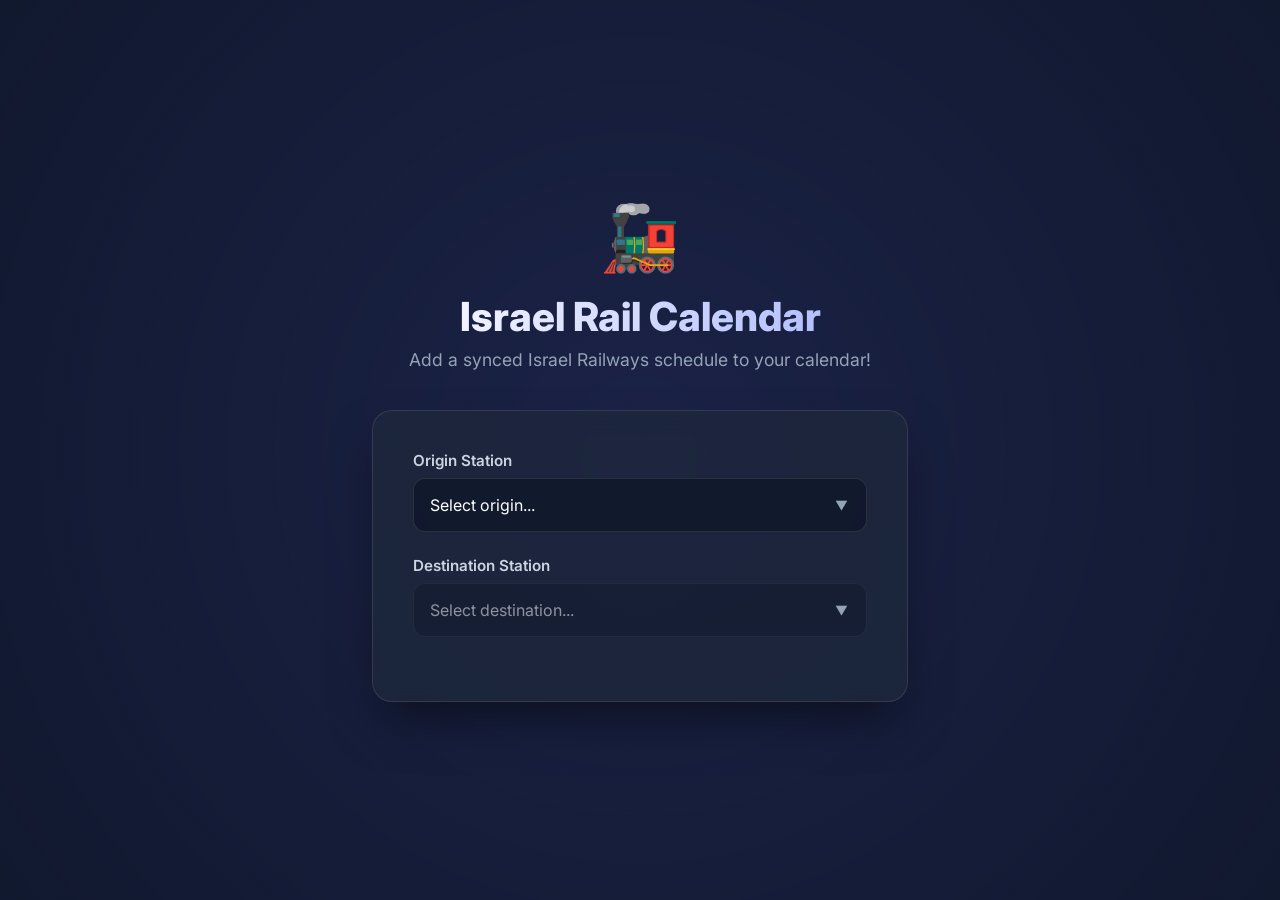
<file: index.html>
<!doctype html>
<html lang="en">
  <head>
    <meta charset="UTF-8" />
    <meta name="viewport" content="width=device-width, initial-scale=1.0" />
    <title>Israel Rail Calendar Generator</title>
    <link
      href="https://fonts.googleapis.com/css2?family=Inter:wght@400;600;800&display=swap"
      rel="stylesheet"
    />
    <link rel="stylesheet" href="style.css" />
    <link rel="icon" type="image/png" href="favicon.png" />

    <!-- Open Graph Meta Tags for WhatsApp and Social Media Previews -->
    <meta property="og:title" content="Israel Rail Calendar" />
    <meta
      property="og:description"
      content="Select your route to generate real-time calendar subscription links."
    />
    <meta
      property="og:image"
      content="https://ben-sembira-1.github.io/israeli-rail-realtime-calendar/og_train_logo.png"
    />
    <meta property="og:image:width" content="480" />
    <meta property="og:image:height" content="480" />
    <meta
      property="og:url"
      content="https://ben-sembira-1.github.io/israeli-rail-realtime-calendar/"
    />
    <meta property="og:type" content="website" />
  </head>
  <body>
    <div class="background-anim"></div>
    <main class="container">
      <header>
        <div class="logo">🚂</div>
        <h1>Israel Rail Calendar</h1>
        <p>Add a synced Israel Railways schedule to your calendar!</p>
      </header>

      <section class="glass-card">
        <div class="form-group">
          <label for="origin">Origin Station</label>
          <div class="select-wrapper">
            <select id="origin">
              <option value="" disabled selected>Select origin...</option>
            </select>
          </div>
        </div>

        <div class="form-group">
          <label for="destination">Destination Station</label>
          <div class="select-wrapper">
            <select id="destination" disabled>
              <option value="" disabled selected>Select destination...</option>
            </select>
          </div>
        </div>

        <div id="results" class="results hidden">
          <h2 class="route-title">Outbound Trip</h2>
          <div class="url-card">
            <div class="url-header">
              <h3>All Trains</h3>
              <span class="badge">Comprehensive</span>
            </div>
            <div class="input-group">
              <input type="text" id="all-url" readonly />
              <button class="copy-btn" data-target="all-url">Copy</button>
            </div>
            <div class="action-buttons">
              <a
                href="#"
                id="all-google-btn"
                target="_blank"
                class="calendar-btn google-btn"
                >Add to Google Calendar</a
              >
              <a href="#" id="all-default-btn" class="calendar-btn default-btn"
                >Add to Apple/Outlook</a
              >
            </div>
          </div>

          <details class="advanced-box">
            <summary>Advanced Options</summary>
            <div class="url-card">
              <div class="url-header">
                <h3>First & Last Trains</h3>
                <span class="badge warning">Crucial</span>
              </div>
              <div class="input-group">
                <input type="text" id="first-last-url" readonly />
                <button class="copy-btn" data-target="first-last-url">
                  Copy
                </button>
              </div>
              <div class="action-buttons">
                <a
                  href="#"
                  id="first-last-google-btn"
                  target="_blank"
                  class="calendar-btn google-btn"
                  >Add to Google Calendar</a
                >
                <a
                  href="#"
                  id="first-last-default-btn"
                  class="calendar-btn default-btn"
                  >Add to Apple/Outlook</a
                >
              </div>
            </div>
          </details>

          <div id="return-section">
            <h2 class="route-title return-title">Return Trip</h2>
            <div class="url-card">
              <div class="url-header">
                <h3>All Trains</h3>
                <span class="badge">Comprehensive</span>
              </div>
              <div class="input-group">
                <input type="text" id="return-all-url" readonly />
                <button class="copy-btn" data-target="return-all-url">
                  Copy
                </button>
              </div>
              <div class="action-buttons">
                <a
                  href="#"
                  id="return-all-google-btn"
                  target="_blank"
                  class="calendar-btn google-btn"
                  >Add to Google Calendar</a
                >
                <a
                  href="#"
                  id="return-all-default-btn"
                  class="calendar-btn default-btn"
                  >Add to Apple/Outlook</a
                >
              </div>
            </div>

            <details class="advanced-box">
              <summary>Advanced Options</summary>
              <div class="url-card">
                <div class="url-header">
                  <h3>First & Last Trains</h3>
                  <span class="badge warning">Crucial</span>
                </div>
                <div class="input-group">
                  <input type="text" id="return-first-last-url" readonly />
                  <button class="copy-btn" data-target="return-first-last-url">
                    Copy
                  </button>
                </div>
                <div class="action-buttons">
                  <a
                    href="#"
                    id="return-first-last-google-btn"
                    target="_blank"
                    class="calendar-btn google-btn"
                    >Add to Google Calendar</a
                  >
                  <a
                    href="#"
                    id="return-first-last-default-btn"
                    class="calendar-btn default-btn"
                    >Add to Apple/Outlook</a
                  >
                </div>
              </div>
            </details>
          </div>
        </div>
      </section>
    </main>
    <script src="app.js"></script>
  </body>
</html>
</file>
<file: style.css>
:root {
  --primary: #6366f1;
  --primary-dark: #4f46e5;
  --bg-dark: #0f172a;
  --glass-bg: rgba(30, 41, 59, 0.7);
  --glass-border: rgba(255, 255, 255, 0.1);
  --text-main: #f8fafc;
  --text-muted: #94a3b8;
}

* {
  box-sizing: border-box;
  margin: 0;
  padding: 0;
}

body {
  font-family: "Inter", sans-serif;
  background-color: var(--bg-dark);
  color: var(--text-main);
  min-height: 100vh;
  display: flex;
  justify-content: center;
  align-items: center;
  overflow-x: hidden;
}

/* Dynamic Gradient Background */
.background-anim {
  position: fixed;
  top: -50%;
  left: -50%;
  width: 200%;
  height: 200%;
  background: radial-gradient(
    circle at 50% 50%,
    rgba(99, 102, 241, 0.15),
    rgba(15, 23, 42, 1) 60%
  );
  z-index: -1;
  animation: pulse 15s ease-in-out infinite alternate;
}

@keyframes pulse {
  0% {
    transform: scale(1);
  }
  100% {
    transform: scale(1.1);
  }
}

.container {
  width: 100%;
  max-width: 600px;
  padding: 2rem;
  z-index: 1;
}

header {
  text-align: center;
  margin-bottom: 2.5rem;
}

.logo {
  font-size: 4rem;
  margin-bottom: 1rem;
  animation: float 3s ease-in-out infinite;
  display: inline-block;
}

@keyframes float {
  0% {
    transform: translateY(0px);
  }
  50% {
    transform: translateY(-10px);
  }
  100% {
    transform: translateY(0px);
  }
}

h1 {
  font-weight: 800;
  font-size: 2.5rem;
  margin-bottom: 0.5rem;
  background: linear-gradient(to right, #fff, #a5b4fc);
  -webkit-background-clip: text;
  -webkit-text-fill-color: transparent;
}

header p {
  color: var(--text-muted);
  font-size: 1.1rem;
}

.glass-card {
  background: var(--glass-bg);
  backdrop-filter: blur(12px);
  -webkit-backdrop-filter: blur(12px);
  border: 1px solid var(--glass-border);
  border-radius: 20px;
  padding: 2.5rem;
  box-shadow: 0 25px 50px -12px rgba(0, 0, 0, 0.5);
  transition:
    transform 0.3s ease,
    box-shadow 0.3s ease;
}

.glass-card:hover {
  transform: translateY(-2px);
  box-shadow: 0 30px 60px -12px rgba(0, 0, 0, 0.6);
}

.form-group {
  margin-bottom: 1.5rem;
}

label {
  display: block;
  margin-bottom: 0.5rem;
  font-weight: 600;
  color: #cbd5e1;
  font-size: 0.95rem;
}

.select-wrapper {
  position: relative;
}

.select-wrapper::after {
  content: "▼";
  position: absolute;
  right: 1.2rem;
  top: 50%;
  transform: translateY(-50%);
  color: var(--text-muted);
  pointer-events: none;
  font-size: 0.8rem;
}

select {
  width: 100%;
  padding: 1rem;
  padding-right: 2.5rem;
  border-radius: 12px;
  background: rgba(15, 23, 42, 0.8);
  border: 1px solid var(--glass-border);
  color: white;
  font-family: "Inter", sans-serif;
  font-size: 1rem;
  appearance: none;
  cursor: pointer;
  transition: all 0.2s ease;
}

select:focus {
  outline: none;
  border-color: var(--primary);
  box-shadow: 0 0 0 3px rgba(99, 102, 241, 0.2);
}

select:disabled {
  opacity: 0.5;
  cursor: not-allowed;
}

.results {
  margin-top: 2.5rem;
  padding-top: 1.5rem;
  border-top: 1px solid var(--glass-border);
  opacity: 1;
  transition: opacity 0.4s ease;
}

.results.hidden {
  opacity: 0;
  pointer-events: none;
  display: none;
}

.route-title {
  font-size: 1.25rem;
  font-weight: 700;
  margin-bottom: 1rem;
  color: var(--text-main);
  border-bottom: 1px solid var(--glass-border);
  padding-bottom: 0.5rem;
}

.return-title {
  margin-top: 2rem;
}

.url-card {
  background: rgba(0, 0, 0, 0.2);
  border-radius: 12px;
  padding: 1.25rem;
  margin-bottom: 1rem;
  border: 1px solid rgba(255, 255, 255, 0.05);
}

.url-header {
  display: flex;
  justify-content: space-between;
  align-items: center;
  margin-bottom: 0.75rem;
}

.url-header h3 {
  font-size: 1.1rem;
  font-weight: 600;
}

.badge {
  font-size: 0.75rem;
  padding: 0.25rem 0.6rem;
  border-radius: 9999px;
  background: rgba(99, 102, 241, 0.2);
  color: #a5b4fc;
  font-weight: 600;
}

.badge.warning {
  background: rgba(245, 158, 11, 0.2);
  color: #fcd34d;
}

.input-group {
  display: flex;
  gap: 0.5rem;
}

input[type="text"] {
  flex: 1;
  padding: 0.75rem 1rem;
  border-radius: 8px;
  background: rgba(15, 23, 42, 0.9);
  border: 1px solid var(--glass-border);
  color: var(--text-muted);
  font-family: monospace;
  font-size: 0.9rem;
}

.copy-btn {
  background: var(--primary);
  color: white;
  border: none;
  border-radius: 8px;
  padding: 0 1.25rem;
  font-weight: 600;
  cursor: pointer;
  transition: all 0.2s ease;
}

.copy-btn:hover {
  background: var(--primary-dark);
}

.copy-btn.copied {
  background: #10b981;
}

@media (max-width: 600px) {
  .container {
    padding: 1rem;
  }
  .glass-card {
    padding: 1.5rem;
  }
  h1 {
    font-size: 2rem;
  }
}

.action-buttons {
  display: flex;
  gap: 0.75rem;
  margin-top: 1rem;
  flex-wrap: wrap;
}

.calendar-btn {
  flex: 1;
  display: inline-flex;
  justify-content: center;
  align-items: center;
  padding: 0.75rem 1rem;
  border-radius: 8px;
  font-size: 0.9rem;
  font-weight: 600;
  text-decoration: none;
  transition: all 0.2s ease;
  text-align: center;
  border: 1px solid transparent;
}

.google-btn {
  background: rgba(66, 133, 244, 0.1);
  color: #4285f4;
  border-color: rgba(66, 133, 244, 0.3);
}

.google-btn:hover {
  background: rgba(66, 133, 244, 0.2);
  transform: translateY(-1px);
}

.default-btn {
  background: rgba(255, 255, 255, 0.05);
  color: var(--text-main);
  border-color: rgba(255, 255, 255, 0.1);
}

.default-btn:hover {
  background: rgba(255, 255, 255, 0.1);
  transform: translateY(-1px);
}

.advanced-box {
  margin-top: 1rem;
}

.advanced-box summary {
  cursor: pointer;
  color: var(--text-muted);
  font-size: 0.95rem;
  font-weight: 600;
  margin-bottom: 0.5rem;
  user-select: none;
  transition: color 0.2s ease;
  outline: none;
}

.advanced-box summary:hover {
  color: var(--text-main);
}
</file>
